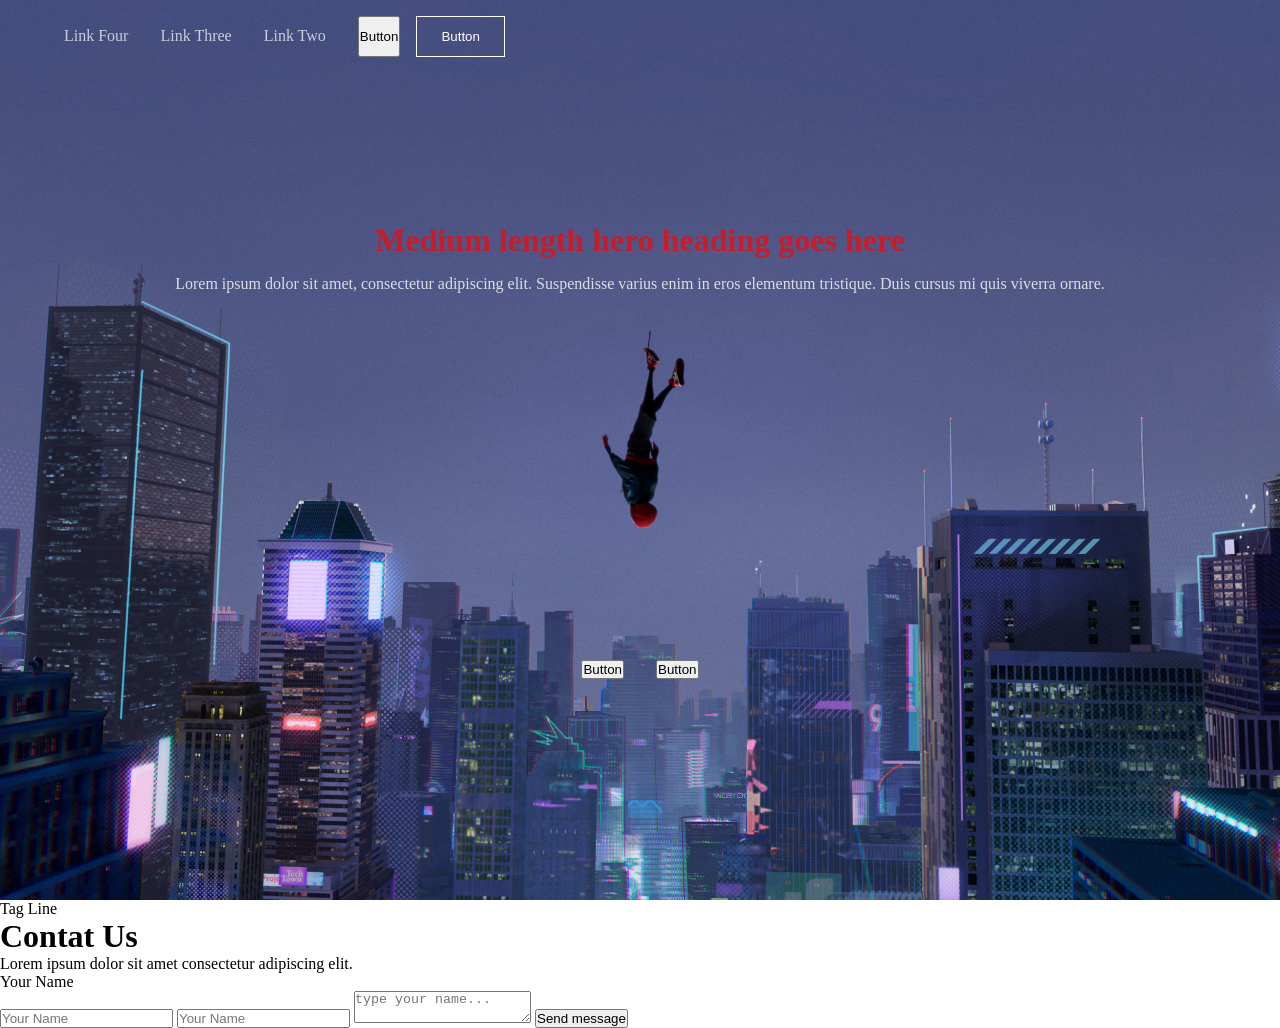
<file: Relume Page 1.0/index.html>
<!DOCTYPE html>
<html lang="pt-br">
<head>
    <meta charset="UTF-8">
    <meta name="viewport" content="width=device-width, initial-scale=1.0">
    <title>Document</title>

    <link rel="stylesheet" href="./styles/style.css">
</head>
<body>

    <header>
        <div class="header-nav">

            <nav>
                <a href="#">Link Four</a>
                <a href="#">Link Three</a>
                <a href="#">Link Two</a>
            </nav>

            <div class="btn-wrapper">
                <button class="bnt-primary">Button</button>
                <button class="btn-secondary">Button</button>
            </div>

        </div>
    </header>

    <main>

        <div class="hero">
            <h1>Medium length hero heading goes here</h1>

            <p>
                Lorem ipsum dolor sit amet, consectetur adipiscing elit.
                Suspendisse varius enim in eros elementum tristique.
                Duis cursus mi quis viverra ornare.
            </p>

            <div class="buttons">
                <button>Button</button>
                <button>Button</button>
            </div>
        </div>

    </main>
    <div>
        <p>Tag Line</p>
        <h1>Contat Us</h1>
        <p>Lorem ipsum dolor sit amet consectetur adipiscing elit.</p>
        <form action="action.page.php" method="post">Your Name</form>
        <input type="text" name="name" placeholder="Your Name" >
        <input type="email" name="email" placeholder="Your Name">
        <textarea name="message" placeholder="type your name..."></textarea>
        <button type="submit">Send message</button>
    </div>

</body>
</html>
</file>
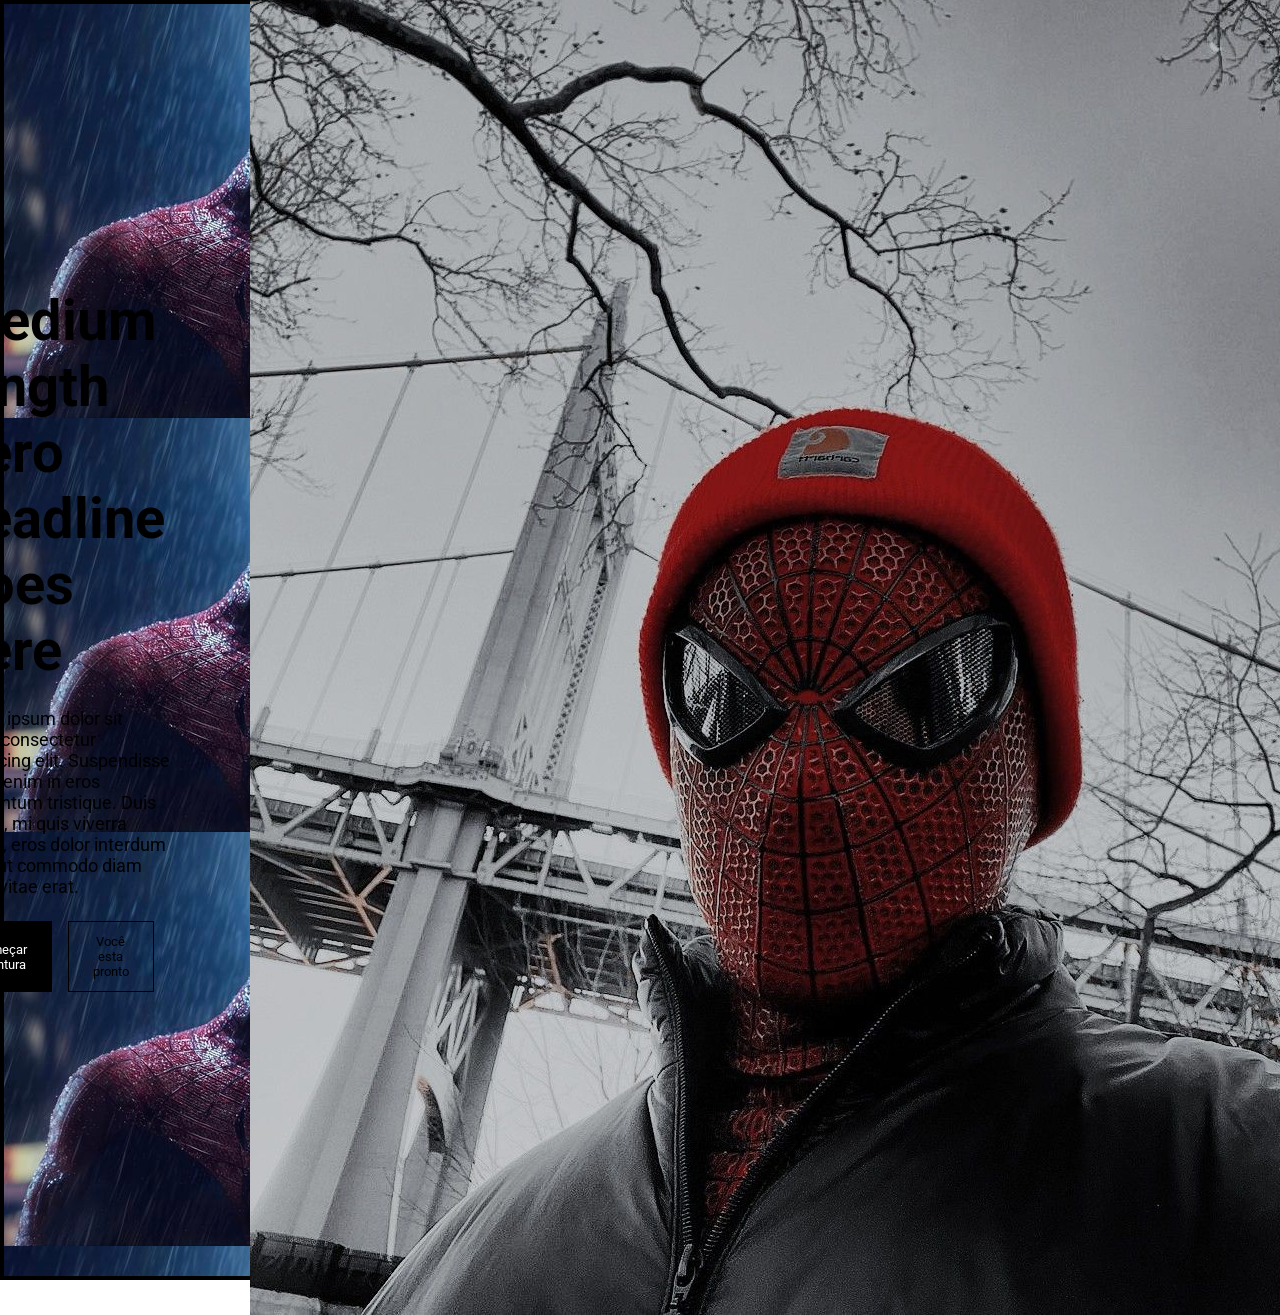
<file: marketing-components/hero-headers/styles/one.html>
<!DOCTYPE html>
<html lang="en">
<head>
    <meta charset="UTF-8">
    <meta name="viewport" content="width=device-width, initial-scale=1.0">
    <title>Document</title>

    <link rel="preconnect" href="https://fonts.googleapis.com">
<link rel="preconnect" href="https://fonts.gstatic.com" crossorigin>
<link href="https://fonts.googleapis.com/css2?family=Roboto:ital,wght@0,100..900;1,100..900&display=swap" rel="stylesheet">
<link rel="stylesheet" href="./reset.css">
<link rel="stylesheet" href="./one.css">
</head>

<body>
    <main>
        <aside>
            <div class="aside-content">
                <h1>Medium length hero headline goes here</h1>
                <p>Lorem ipsum dolor sit amet, 
                consectetur adipiscing elit. Suspendisse varius enim in eros elementum tristique.
                Duis cursus, mi quis viverra ornare, eros dolor interdum nulla,
                ut commodo diam libero vitae erat.</p>
            
                <div class="aside-actions">
                    <button class="btn-primary">Começar Aventura</button>
                    <button class="btn-secondary">Você esta pronto</button>
                    <div>
                </aside>
                <img src="../assets/images/Spider.jpg" alt="Homem-Aranha">
    </main>
</body>
</html>
</file>
<file: Relume Page 1.0/styles/style.css>
* {
    margin: 0;
    padding: 0;
    box-sizing: border-box;
}


header {
    width: 100%;
    height: 72px;

    display: flex;
    padding: 0 64px;
    justify-content: space-between;
    align-items: center;
    position: fixed;
    top:  0;
    background-color: rgba(255, 0, 0, 0);
}
header > img {
    width: 80px;
    height: 40px;
}

.header-nav {
    display: flex;
    justify-content: space-between;
    align-items: center;
    gap: 32px;
    
}

nav {
    display: flex;
    gap: 32px;
}

a {
    font-size: 16px;
    color: rgba(255, 255, 255, 0.718);
    text-decoration: none;
}

.btn-primary {
    background-color: red;
    color: white;
    padding: 12px 24px;
}

.btn-secondary {
    background: transparent;
    color: white;
    border: 1px solid white;
    padding: 12px 24px;
}

.btn-wrapper {
    display: flex;
    gap: 16px;
}

main {
    width: 100%;
    height: 100vh;

    background-image: url("../src/assets/images/929202.jpg");
    background-repeat: no-repeat;
    background-position: center;
    background-size: cover;

    display: flex;
    justify-content: center;
    align-items: center;
    }

main {
    margin: 0;

}

.hero {
    text-align: center;
}

.hero h1 {
    margin-bottom: 16px;
    color: rgba(255, 2, 2, 0.686);
}

.hero p {
    margin-bottom: 24px;
    color: rgba(255, 255, 255, 0.796);
}


.buttons {
    display: flex;
    justify-content: center;
    gap: 32px;
    margin-top: 367px;
}
</file>
<file: marketing-components/hero-headers/styles/one.css>
main {
    width: 100vw;
    height: 100vw;
    border: 4px solid black;
    padding: 112px 64px;
    gap: 80px;

    display: flex;
    justify-content: center;
    align-items: center;
    background-image: url(../assets/images/Spider4.jpg);
}
aside {
    display: flex;
    flex-direction: column;
    align-items: flex-start;

    gap: 32px;
}
.aside-content
{
    display: flex;
    flex-direction: column;

    gap: 24px;
}
.aside-actions {
    display: flex;
    gap: 16px;
}
button {
    padding: 12px 24px;
    border: 1px solid #000000;
}
.btn-primary {
    background-color: #000000;
    color: white;
}
h1 {
    font-size: 56px;
    font-weight: 700;
}
p {
    font-size: 18px;
    font-weight: 400;
}
</file>
